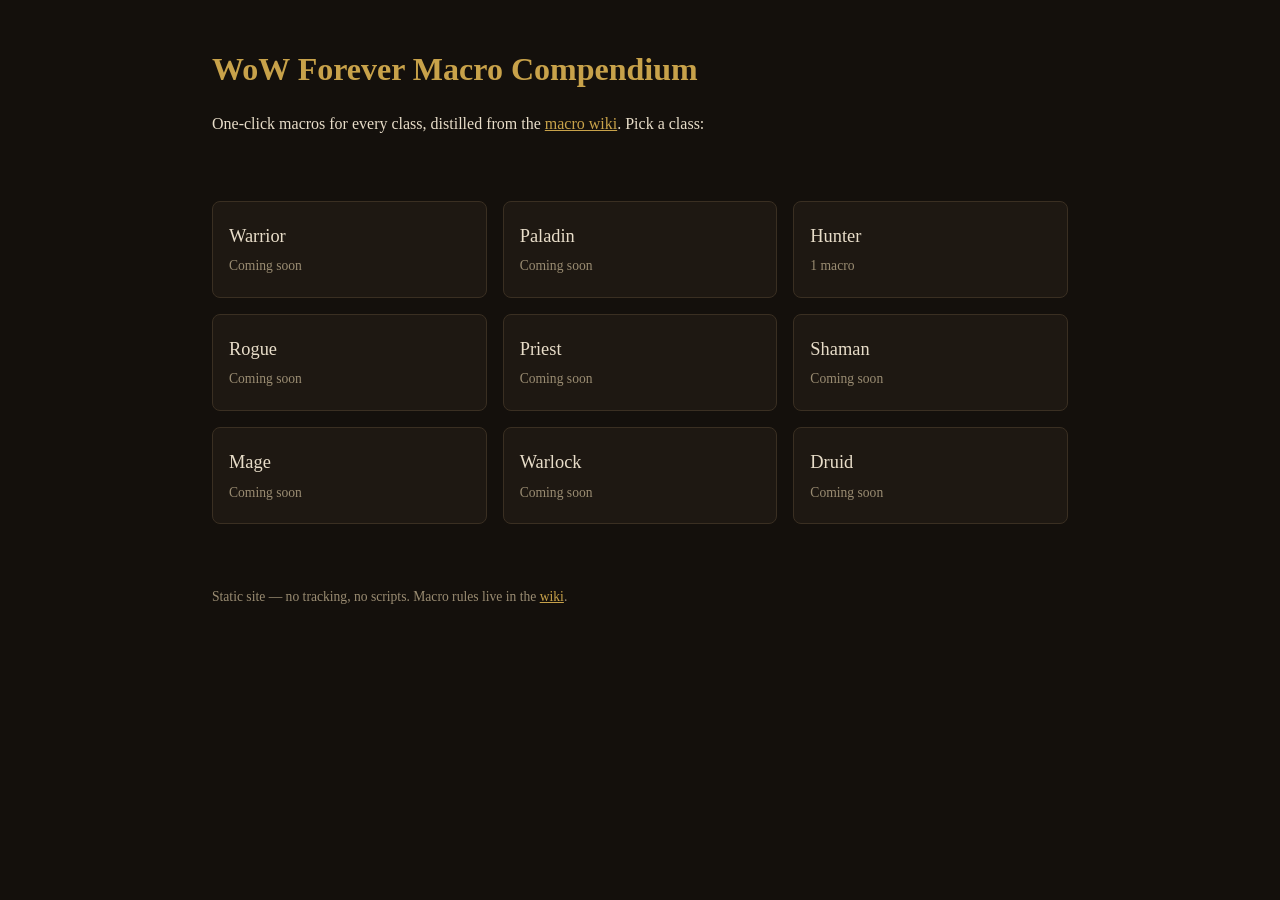
<file: index.html>
<!DOCTYPE html>
<html lang="en">
<head>
<meta charset="utf-8">
<meta name="viewport" content="width=device-width, initial-scale=1">
<title>WoW Forever Macro Compendium</title>
<link rel="stylesheet" href="assets/style.css">
</head>
<body>
<header>
<h1>WoW Forever Macro Compendium</h1>
<p>One-click macros for every class, distilled from the <a href="https://github.com/vocino/wow-macros/wiki">macro wiki</a>. Pick a class:</p>
</header>
<main>
<ul class="grid">
<li><a href="classes/warrior.html">Warrior<small>Coming soon</small></a></li>
<li><a href="classes/paladin.html">Paladin<small>Coming soon</small></a></li>
<li><a href="classes/hunter.html">Hunter<small>1 macro</small></a></li>
<li><a href="classes/rogue.html">Rogue<small>Coming soon</small></a></li>
<li><a href="classes/priest.html">Priest<small>Coming soon</small></a></li>
<li><a href="classes/shaman.html">Shaman<small>Coming soon</small></a></li>
<li><a href="classes/mage.html">Mage<small>Coming soon</small></a></li>
<li><a href="classes/warlock.html">Warlock<small>Coming soon</small></a></li>
<li><a href="classes/druid.html">Druid<small>Coming soon</small></a></li>
</ul>
</main>
<footer>
<p>Static site — no tracking, no scripts. Macro rules live in the <a href="https://github.com/vocino/wow-macros/wiki">wiki</a>.</p>
</footer>
</body>
</html>
</file>
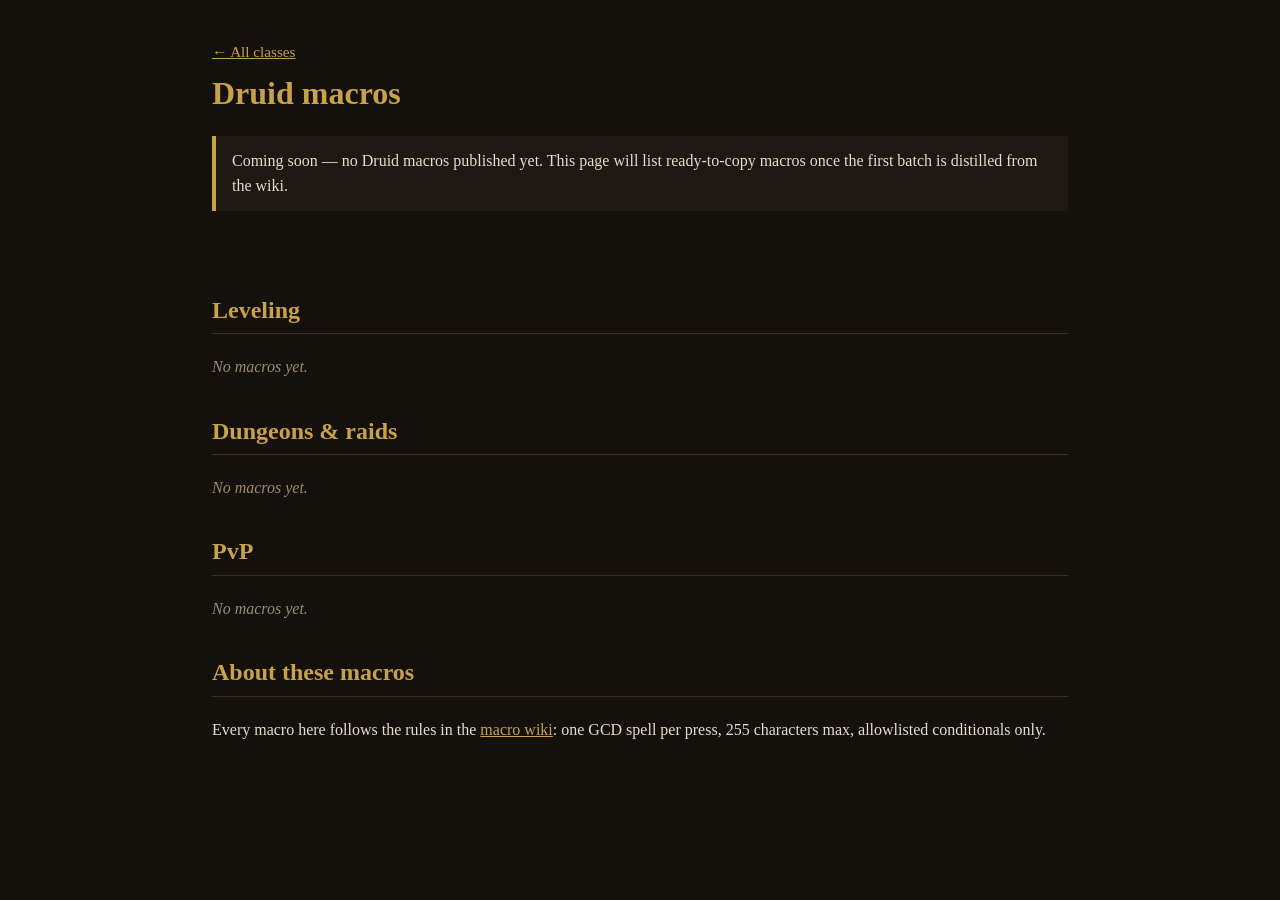
<file: classes/druid.html>
<!DOCTYPE html>
<html lang="en">
<head>
<meta charset="utf-8">
<meta name="viewport" content="width=device-width, initial-scale=1">
<title>Druid Macros — WoW Forever Macro Compendium</title>
<link rel="stylesheet" href="../assets/style.css">
</head>
<body>
<header>
<nav class="back"><a href="../">← All classes</a></nav>
<h1>Druid macros</h1>
<p class="coming-soon">Coming soon — no Druid macros published yet. This page will list ready-to-copy macros once the first batch is distilled from the wiki.</p>
</header>
<main>
<section>
<h2>Leveling</h2>
<p class="empty">No macros yet.</p>
</section>
<section>
<h2>Dungeons &amp; raids</h2>
<p class="empty">No macros yet.</p>
</section>
<section>
<h2>PvP</h2>
<p class="empty">No macros yet.</p>
</section>
<section>
<h2>About these macros</h2>
<p>Every macro here follows the rules in the <a href="https://github.com/vocino/wow-macros/wiki">macro wiki</a>: one GCD spell per press, 255 characters max, allowlisted conditionals only.</p>
</section>
</main>
</body>
</html>
</file>
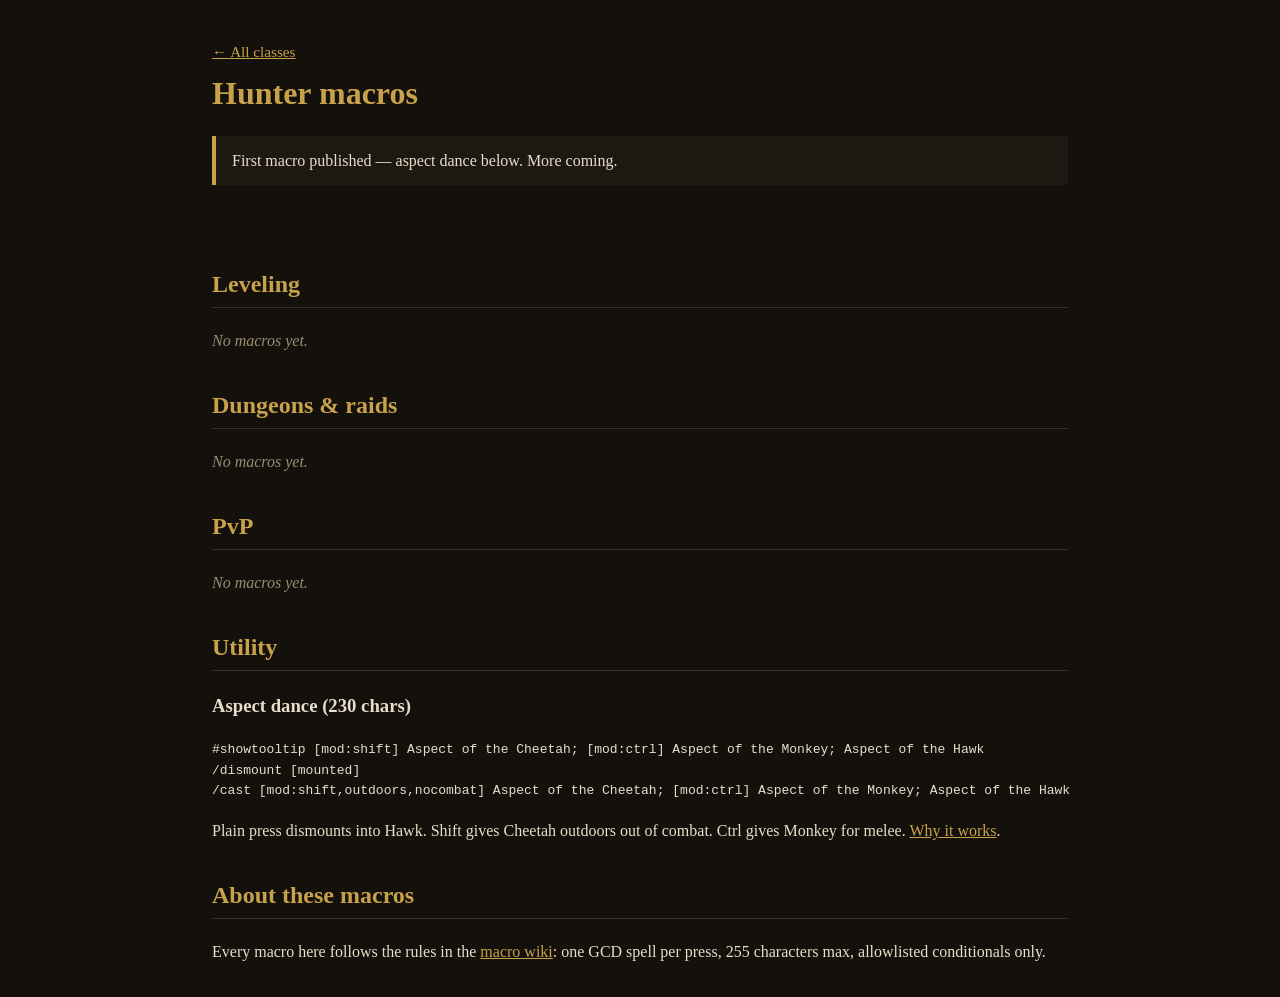
<file: classes/hunter.html>
<!DOCTYPE html>
<html lang="en">
<head>
<meta charset="utf-8">
<meta name="viewport" content="width=device-width, initial-scale=1">
<title>Hunter Macros — WoW Forever Macro Compendium</title>
<link rel="stylesheet" href="../assets/style.css">
</head>
<body>
<header>
<nav class="back"><a href="../">← All classes</a></nav>
<h1>Hunter macros</h1>
<p class="coming-soon">First macro published — aspect dance below. More coming.</p>
</header>
<main>
<section>
<h2>Leveling</h2>
<p class="empty">No macros yet.</p>
</section>
<section>
<h2>Dungeons &amp; raids</h2>
<p class="empty">No macros yet.</p>
</section>
<section>
<h2>PvP</h2>
<p class="empty">No macros yet.</p>
</section>
<section>
<h2>Utility</h2>
<h3>Aspect dance (230 chars)</h3>
<pre><code>#showtooltip [mod:shift] Aspect of the Cheetah; [mod:ctrl] Aspect of the Monkey; Aspect of the Hawk
/dismount [mounted]
/cast [mod:shift,outdoors,nocombat] Aspect of the Cheetah; [mod:ctrl] Aspect of the Monkey; Aspect of the Hawk</code></pre>
<p>Plain press dismounts into Hawk. Shift gives Cheetah outdoors out of combat. Ctrl gives Monkey for melee. <a href="https://github.com/vocino/wow-macros/wiki/hunter-aspect-dance">Why it works</a>.</p>
</section>
<section>
<h2>About these macros</h2>
<p>Every macro here follows the rules in the <a href="https://github.com/vocino/wow-macros/wiki">macro wiki</a>: one GCD spell per press, 255 characters max, allowlisted conditionals only.</p>
</section>
</main>
</body>
</html>
</file>
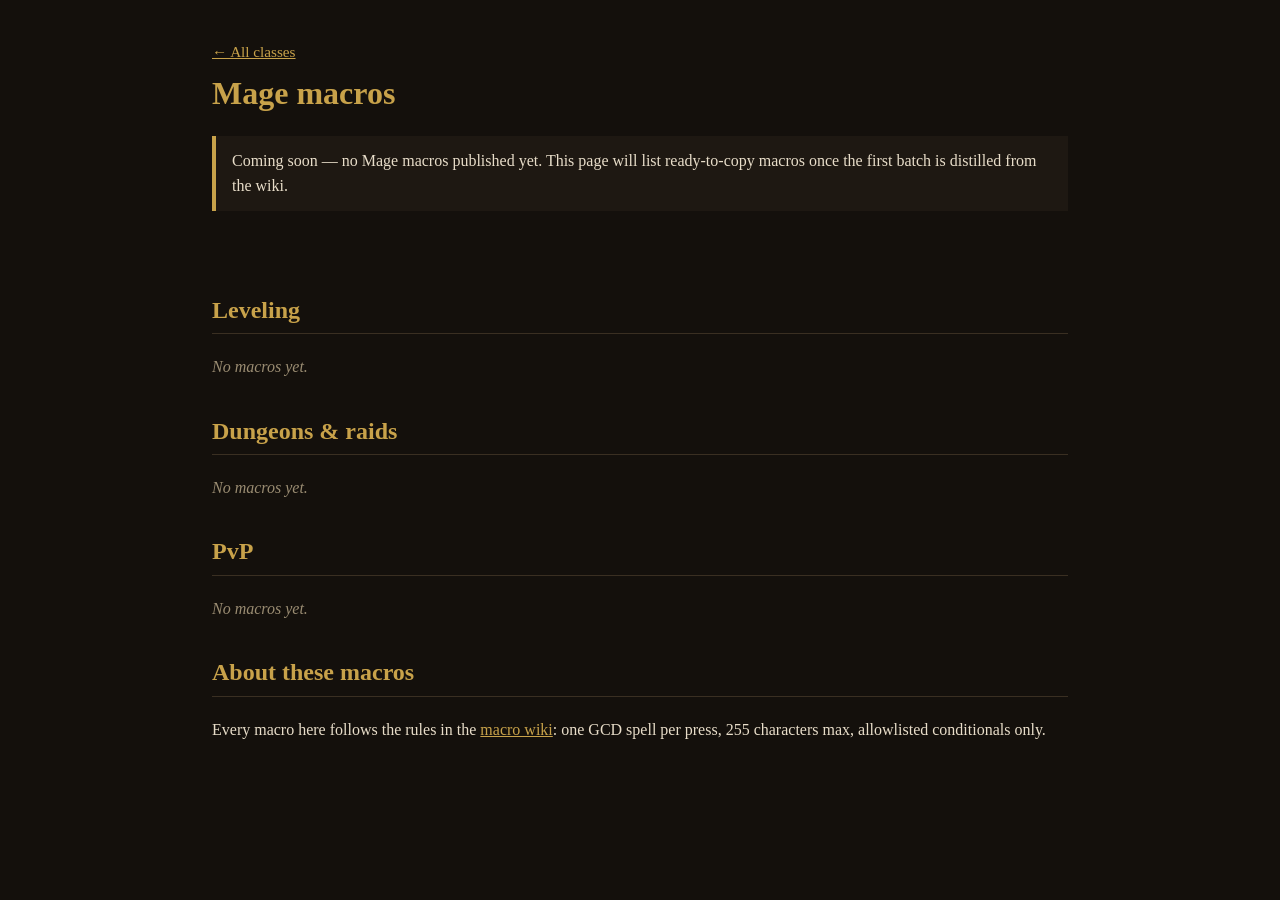
<file: classes/mage.html>
<!DOCTYPE html>
<html lang="en">
<head>
<meta charset="utf-8">
<meta name="viewport" content="width=device-width, initial-scale=1">
<title>Mage Macros — WoW Forever Macro Compendium</title>
<link rel="stylesheet" href="../assets/style.css">
</head>
<body>
<header>
<nav class="back"><a href="../">← All classes</a></nav>
<h1>Mage macros</h1>
<p class="coming-soon">Coming soon — no Mage macros published yet. This page will list ready-to-copy macros once the first batch is distilled from the wiki.</p>
</header>
<main>
<section>
<h2>Leveling</h2>
<p class="empty">No macros yet.</p>
</section>
<section>
<h2>Dungeons &amp; raids</h2>
<p class="empty">No macros yet.</p>
</section>
<section>
<h2>PvP</h2>
<p class="empty">No macros yet.</p>
</section>
<section>
<h2>About these macros</h2>
<p>Every macro here follows the rules in the <a href="https://github.com/vocino/wow-macros/wiki">macro wiki</a>: one GCD spell per press, 255 characters max, allowlisted conditionals only.</p>
</section>
</main>
</body>
</html>
</file>
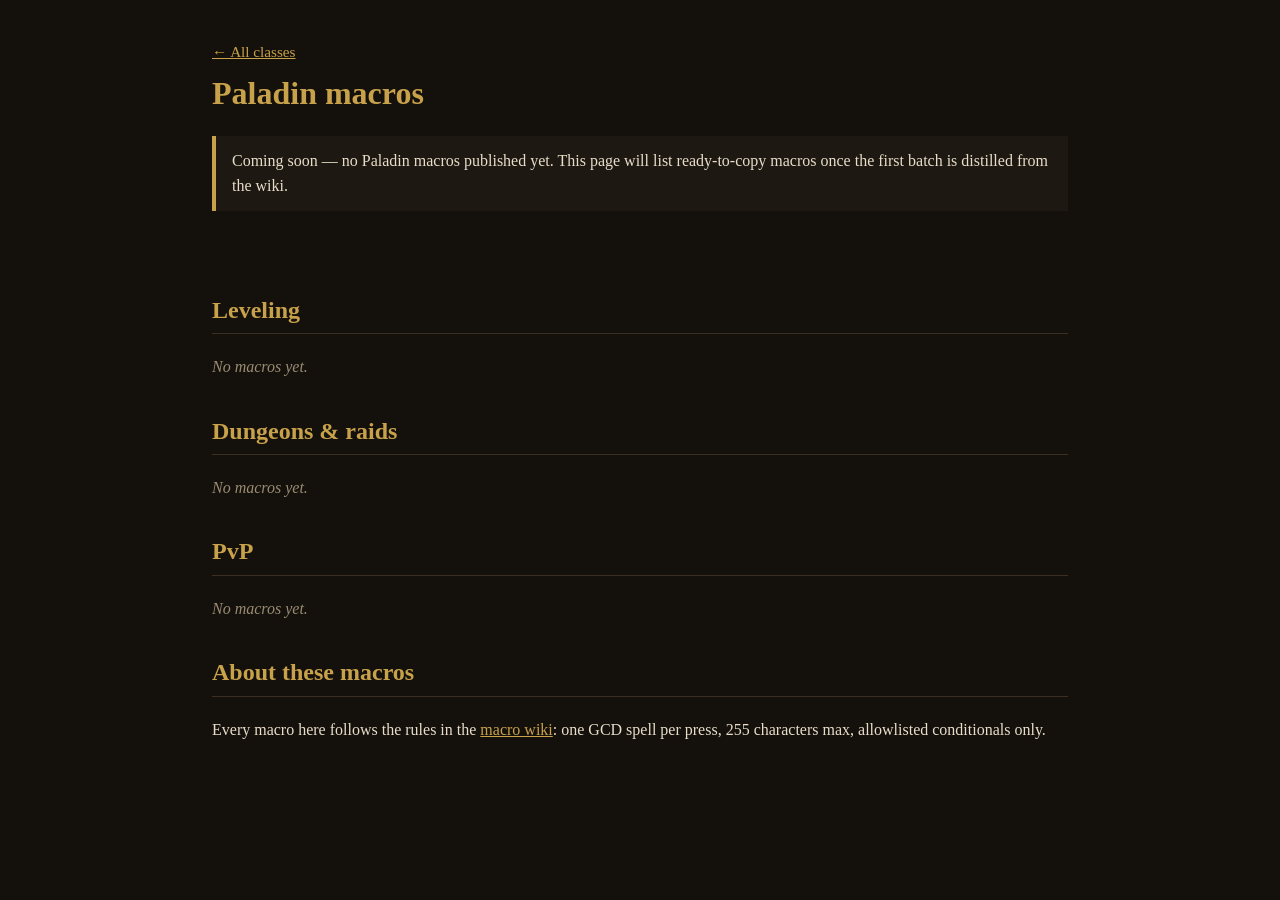
<file: classes/paladin.html>
<!DOCTYPE html>
<html lang="en">
<head>
<meta charset="utf-8">
<meta name="viewport" content="width=device-width, initial-scale=1">
<title>Paladin Macros — WoW Forever Macro Compendium</title>
<link rel="stylesheet" href="../assets/style.css">
</head>
<body>
<header>
<nav class="back"><a href="../">← All classes</a></nav>
<h1>Paladin macros</h1>
<p class="coming-soon">Coming soon — no Paladin macros published yet. This page will list ready-to-copy macros once the first batch is distilled from the wiki.</p>
</header>
<main>
<section>
<h2>Leveling</h2>
<p class="empty">No macros yet.</p>
</section>
<section>
<h2>Dungeons &amp; raids</h2>
<p class="empty">No macros yet.</p>
</section>
<section>
<h2>PvP</h2>
<p class="empty">No macros yet.</p>
</section>
<section>
<h2>About these macros</h2>
<p>Every macro here follows the rules in the <a href="https://github.com/vocino/wow-macros/wiki">macro wiki</a>: one GCD spell per press, 255 characters max, allowlisted conditionals only.</p>
</section>
</main>
</body>
</html>
</file>
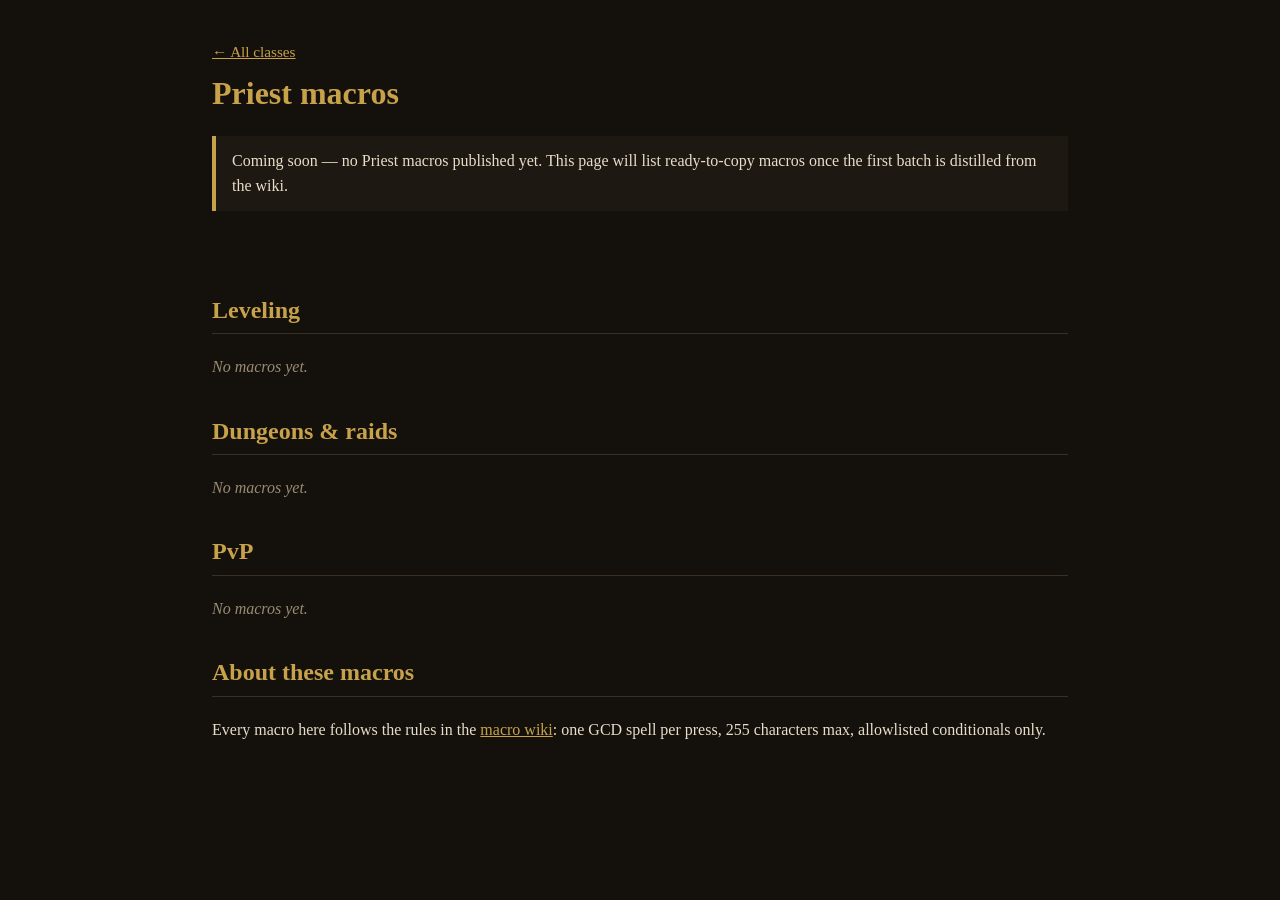
<file: classes/priest.html>
<!DOCTYPE html>
<html lang="en">
<head>
<meta charset="utf-8">
<meta name="viewport" content="width=device-width, initial-scale=1">
<title>Priest Macros — WoW Forever Macro Compendium</title>
<link rel="stylesheet" href="../assets/style.css">
</head>
<body>
<header>
<nav class="back"><a href="../">← All classes</a></nav>
<h1>Priest macros</h1>
<p class="coming-soon">Coming soon — no Priest macros published yet. This page will list ready-to-copy macros once the first batch is distilled from the wiki.</p>
</header>
<main>
<section>
<h2>Leveling</h2>
<p class="empty">No macros yet.</p>
</section>
<section>
<h2>Dungeons &amp; raids</h2>
<p class="empty">No macros yet.</p>
</section>
<section>
<h2>PvP</h2>
<p class="empty">No macros yet.</p>
</section>
<section>
<h2>About these macros</h2>
<p>Every macro here follows the rules in the <a href="https://github.com/vocino/wow-macros/wiki">macro wiki</a>: one GCD spell per press, 255 characters max, allowlisted conditionals only.</p>
</section>
</main>
</body>
</html>
</file>
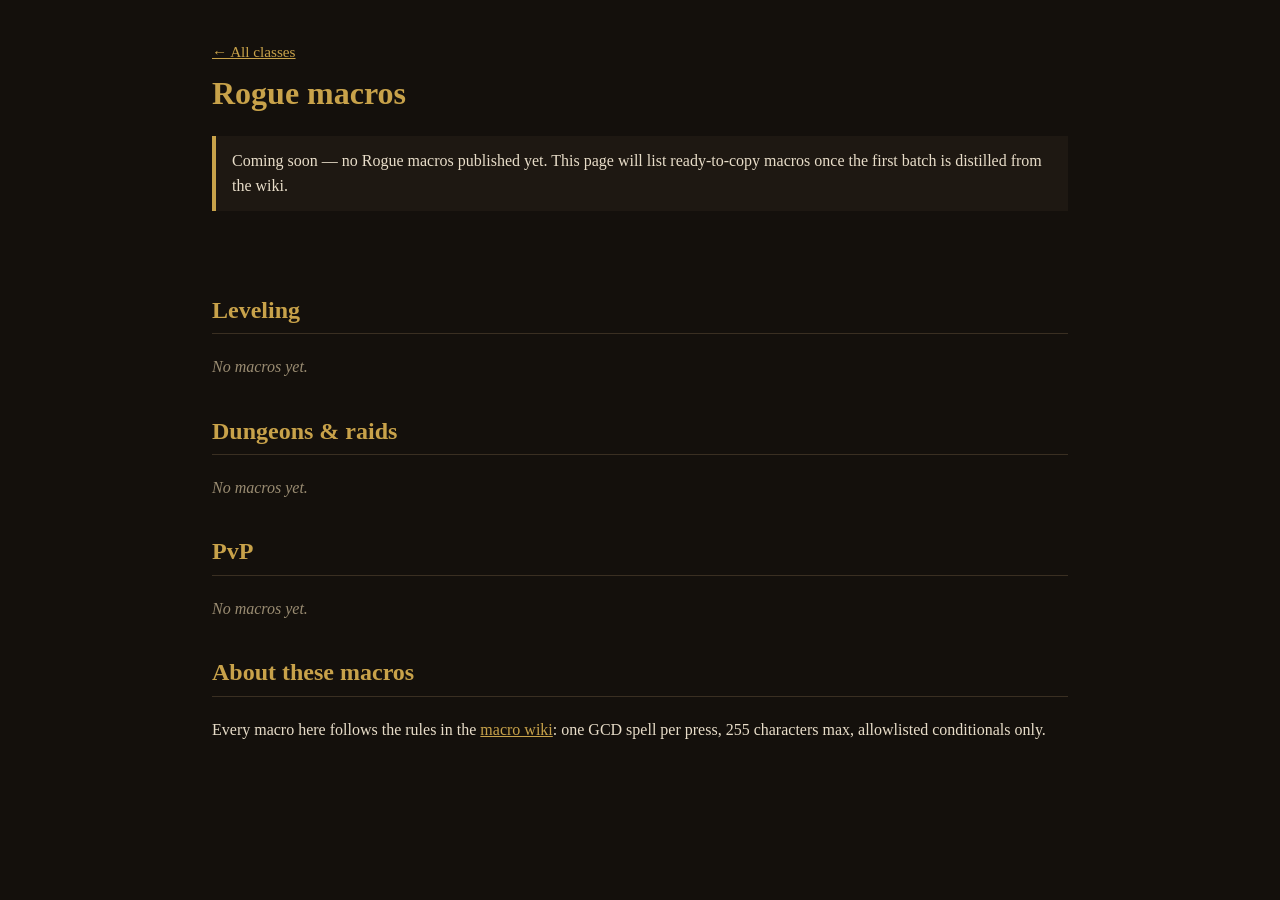
<file: classes/rogue.html>
<!DOCTYPE html>
<html lang="en">
<head>
<meta charset="utf-8">
<meta name="viewport" content="width=device-width, initial-scale=1">
<title>Rogue Macros — WoW Forever Macro Compendium</title>
<link rel="stylesheet" href="../assets/style.css">
</head>
<body>
<header>
<nav class="back"><a href="../">← All classes</a></nav>
<h1>Rogue macros</h1>
<p class="coming-soon">Coming soon — no Rogue macros published yet. This page will list ready-to-copy macros once the first batch is distilled from the wiki.</p>
</header>
<main>
<section>
<h2>Leveling</h2>
<p class="empty">No macros yet.</p>
</section>
<section>
<h2>Dungeons &amp; raids</h2>
<p class="empty">No macros yet.</p>
</section>
<section>
<h2>PvP</h2>
<p class="empty">No macros yet.</p>
</section>
<section>
<h2>About these macros</h2>
<p>Every macro here follows the rules in the <a href="https://github.com/vocino/wow-macros/wiki">macro wiki</a>: one GCD spell per press, 255 characters max, allowlisted conditionals only.</p>
</section>
</main>
</body>
</html>
</file>
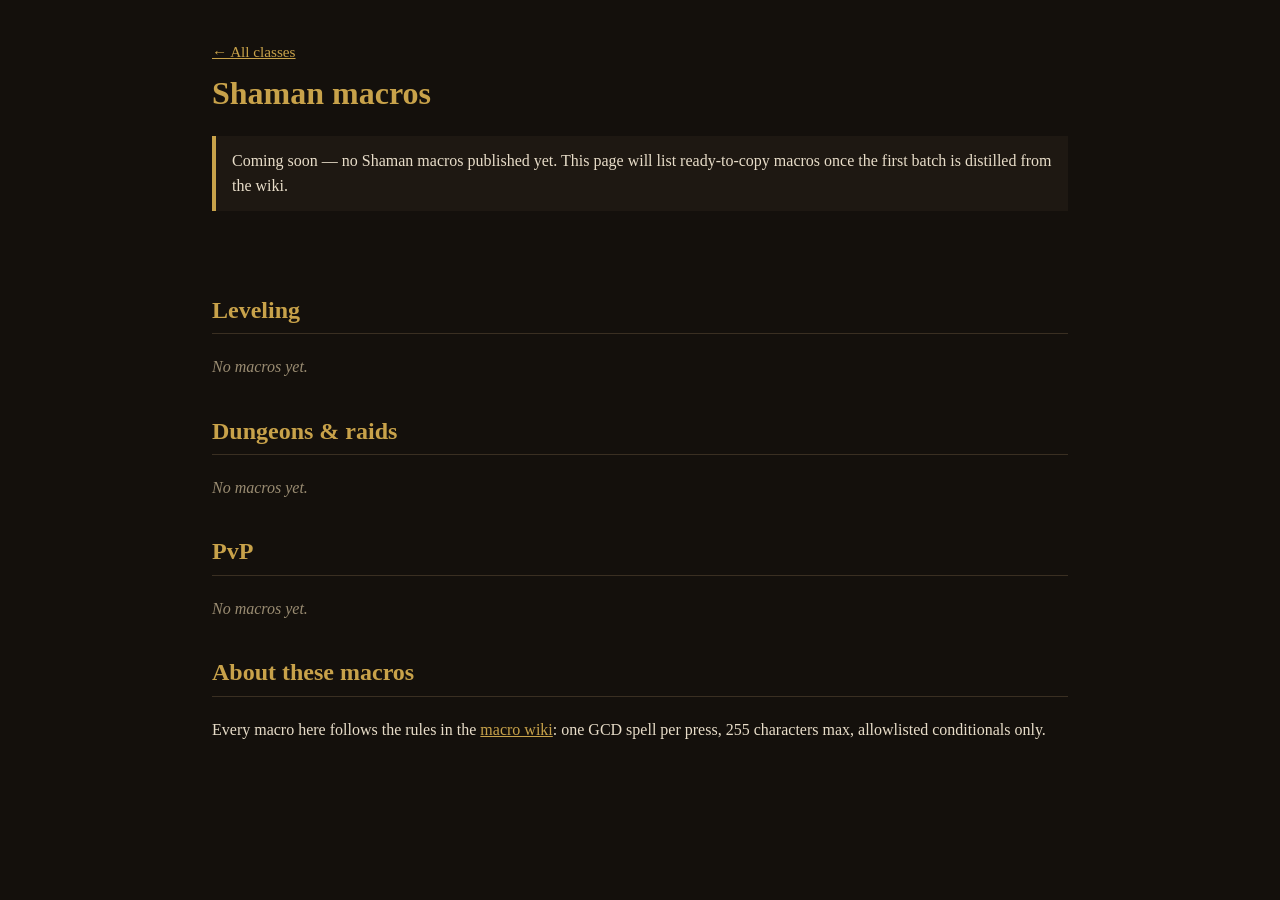
<file: classes/shaman.html>
<!DOCTYPE html>
<html lang="en">
<head>
<meta charset="utf-8">
<meta name="viewport" content="width=device-width, initial-scale=1">
<title>Shaman Macros — WoW Forever Macro Compendium</title>
<link rel="stylesheet" href="../assets/style.css">
</head>
<body>
<header>
<nav class="back"><a href="../">← All classes</a></nav>
<h1>Shaman macros</h1>
<p class="coming-soon">Coming soon — no Shaman macros published yet. This page will list ready-to-copy macros once the first batch is distilled from the wiki.</p>
</header>
<main>
<section>
<h2>Leveling</h2>
<p class="empty">No macros yet.</p>
</section>
<section>
<h2>Dungeons &amp; raids</h2>
<p class="empty">No macros yet.</p>
</section>
<section>
<h2>PvP</h2>
<p class="empty">No macros yet.</p>
</section>
<section>
<h2>About these macros</h2>
<p>Every macro here follows the rules in the <a href="https://github.com/vocino/wow-macros/wiki">macro wiki</a>: one GCD spell per press, 255 characters max, allowlisted conditionals only.</p>
</section>
</main>
</body>
</html>
</file>
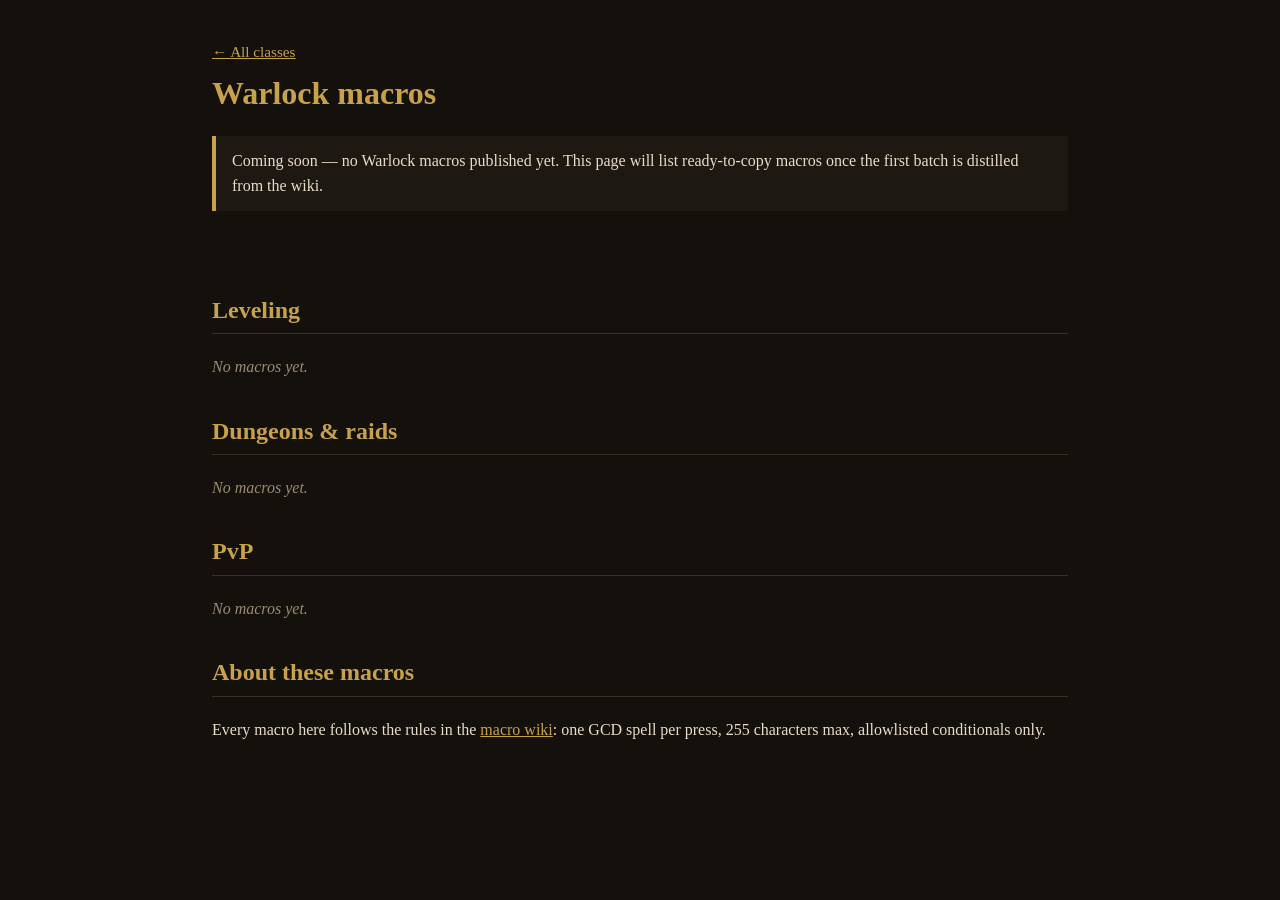
<file: classes/warlock.html>
<!DOCTYPE html>
<html lang="en">
<head>
<meta charset="utf-8">
<meta name="viewport" content="width=device-width, initial-scale=1">
<title>Warlock Macros — WoW Forever Macro Compendium</title>
<link rel="stylesheet" href="../assets/style.css">
</head>
<body>
<header>
<nav class="back"><a href="../">← All classes</a></nav>
<h1>Warlock macros</h1>
<p class="coming-soon">Coming soon — no Warlock macros published yet. This page will list ready-to-copy macros once the first batch is distilled from the wiki.</p>
</header>
<main>
<section>
<h2>Leveling</h2>
<p class="empty">No macros yet.</p>
</section>
<section>
<h2>Dungeons &amp; raids</h2>
<p class="empty">No macros yet.</p>
</section>
<section>
<h2>PvP</h2>
<p class="empty">No macros yet.</p>
</section>
<section>
<h2>About these macros</h2>
<p>Every macro here follows the rules in the <a href="https://github.com/vocino/wow-macros/wiki">macro wiki</a>: one GCD spell per press, 255 characters max, allowlisted conditionals only.</p>
</section>
</main>
</body>
</html>
</file>
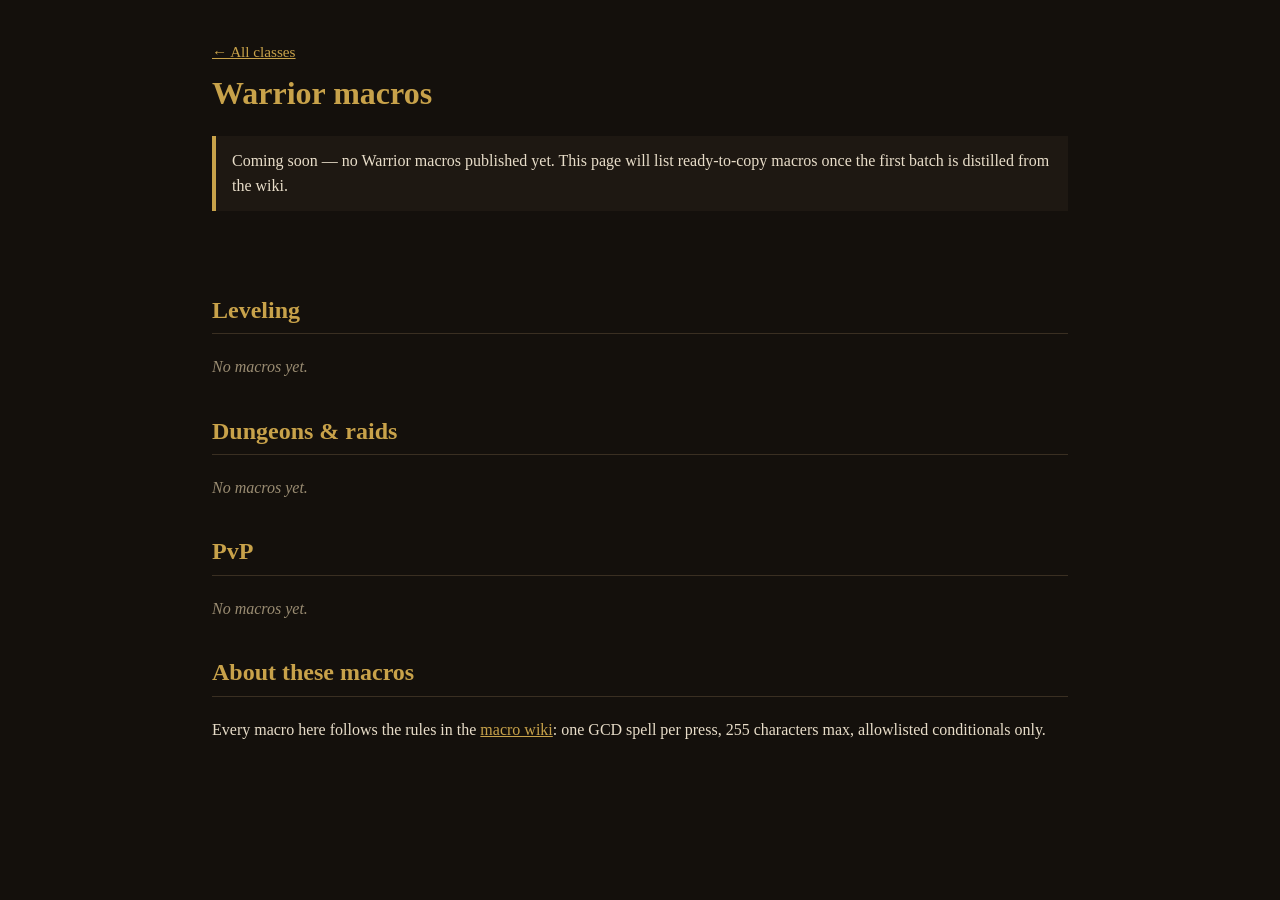
<file: classes/warrior.html>
<!DOCTYPE html>
<html lang="en">
<head>
<meta charset="utf-8">
<meta name="viewport" content="width=device-width, initial-scale=1">
<title>Warrior Macros — WoW Forever Macro Compendium</title>
<link rel="stylesheet" href="../assets/style.css">
</head>
<body>
<header>
<nav class="back"><a href="../">← All classes</a></nav>
<h1>Warrior macros</h1>
<p class="coming-soon">Coming soon — no Warrior macros published yet. This page will list ready-to-copy macros once the first batch is distilled from the wiki.</p>
</header>
<main>
<section>
<h2>Leveling</h2>
<p class="empty">No macros yet.</p>
</section>
<section>
<h2>Dungeons &amp; raids</h2>
<p class="empty">No macros yet.</p>
</section>
<section>
<h2>PvP</h2>
<p class="empty">No macros yet.</p>
</section>
<section>
<h2>About these macros</h2>
<p>Every macro here follows the rules in the <a href="https://github.com/vocino/wow-macros/wiki">macro wiki</a>: one GCD spell per press, 255 characters max, allowlisted conditionals only.</p>
</section>
</main>
</body>
</html>
</file>
<file: assets/style.css>
:root {
  color-scheme: dark;
  --bg: #14100c;
  --panel: #1e1812;
  --gold: #c8a24a;
  --text: #e8ddc9;
  --muted: #9a8c72;
  --line: #3a2f22;
}

* { box-sizing: border-box; }

body {
  margin: 0;
  background: var(--bg);
  color: var(--text);
  font-family: Georgia, "Times New Roman", serif;
  line-height: 1.6;
}

header, main, footer {
  max-width: 56rem;
  margin: 0 auto;
  padding: 1rem 1.25rem;
}

header { padding-top: 2.5rem; }

h1 { color: var(--gold); margin: 0.25rem 0 0.5rem; }

a { color: var(--gold); }
a:hover { color: #ecd28a; }

nav.back { font-size: 0.95rem; }

.grid {
  display: grid;
  grid-template-columns: repeat(auto-fill, minmax(14rem, 1fr));
  gap: 1rem;
  list-style: none;
  padding: 0;
}

.grid a {
  display: block;
  background: var(--panel);
  border: 1px solid var(--line);
  border-radius: 0.5rem;
  padding: 1.25rem 1rem;
  text-decoration: none;
  color: var(--text);
  font-size: 1.15rem;
}

.grid a:hover { border-color: var(--gold); }

.grid small {
  display: block;
  color: var(--muted);
  font-size: 0.85rem;
  margin-top: 0.25rem;
}

.coming-soon {
  background: var(--panel);
  border-left: 4px solid var(--gold);
  padding: 0.75rem 1rem;
}

.empty { color: var(--muted); font-style: italic; }

section { margin-top: 2rem; }

h2 {
  color: var(--gold);
  border-bottom: 1px solid var(--line);
  padding-bottom: 0.25rem;
}

footer {
  color: var(--muted);
  font-size: 0.85rem;
  padding-bottom: 2rem;
}
</file>
